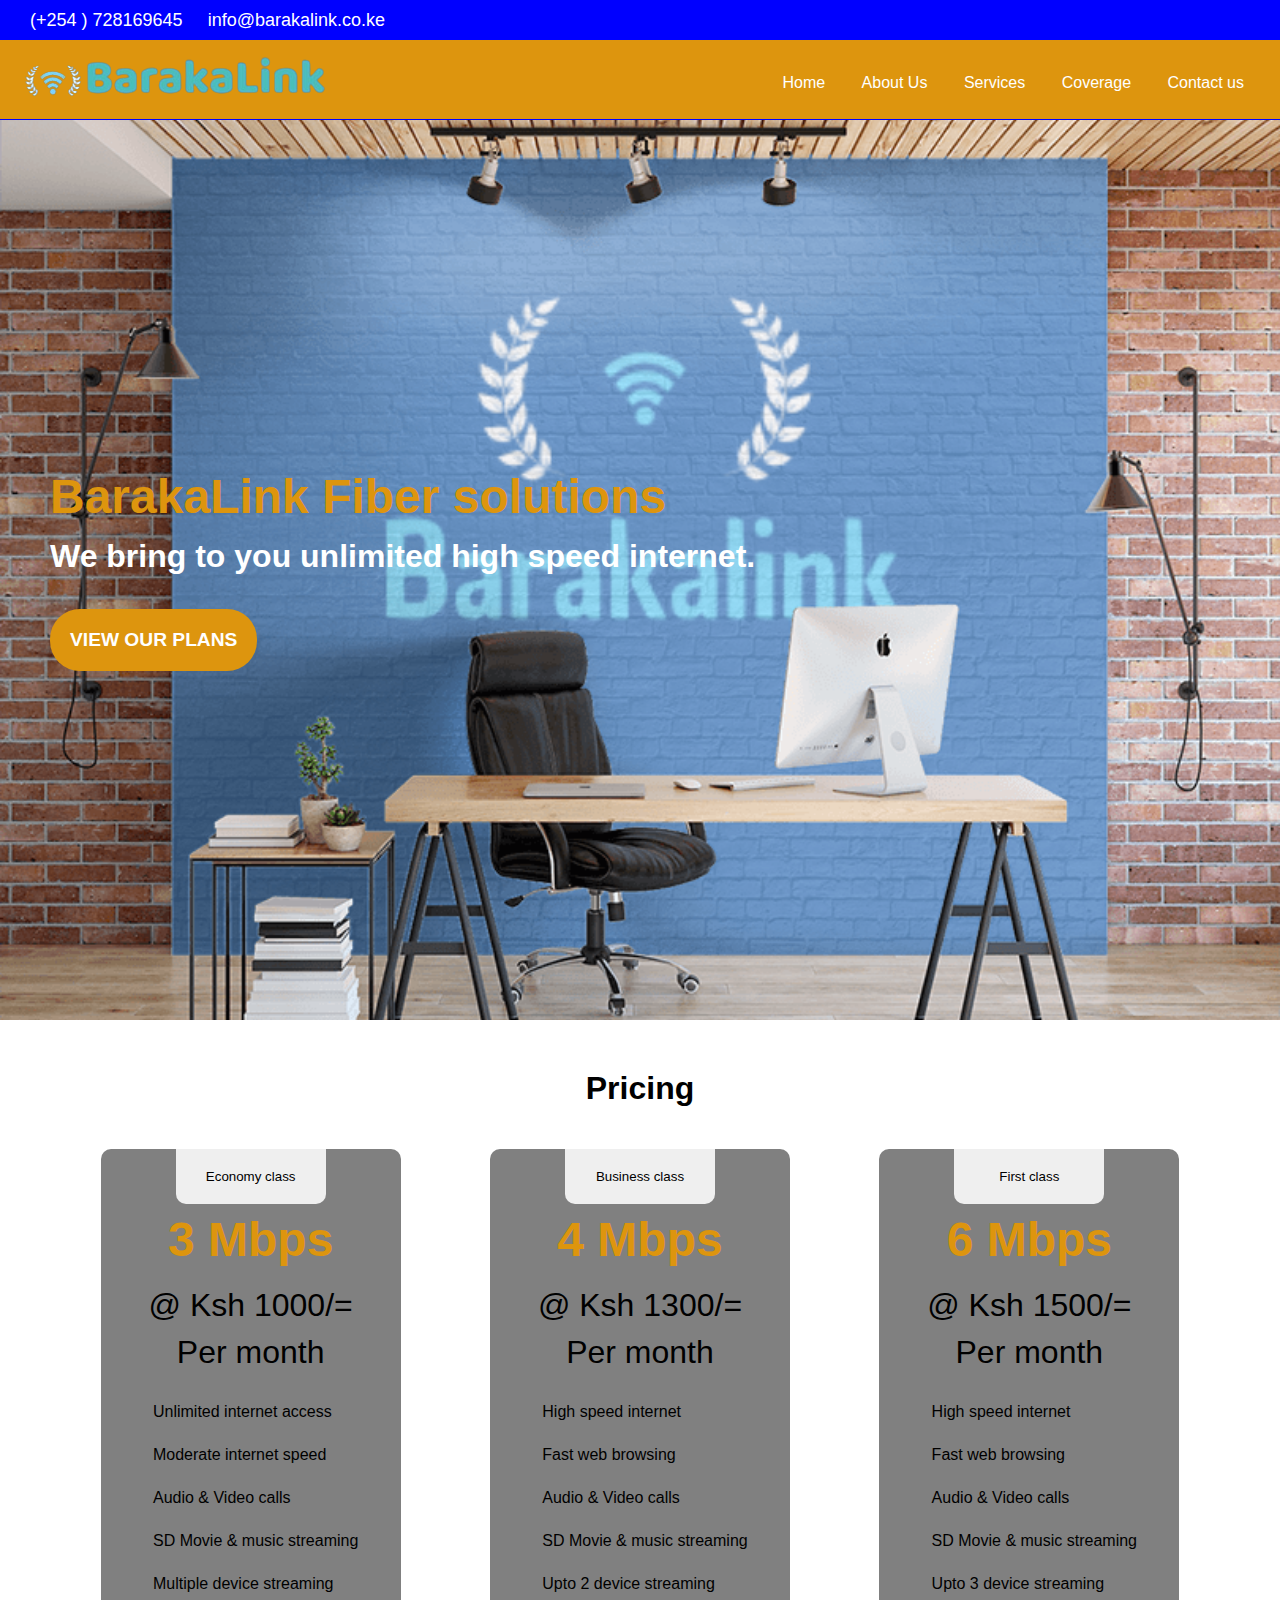
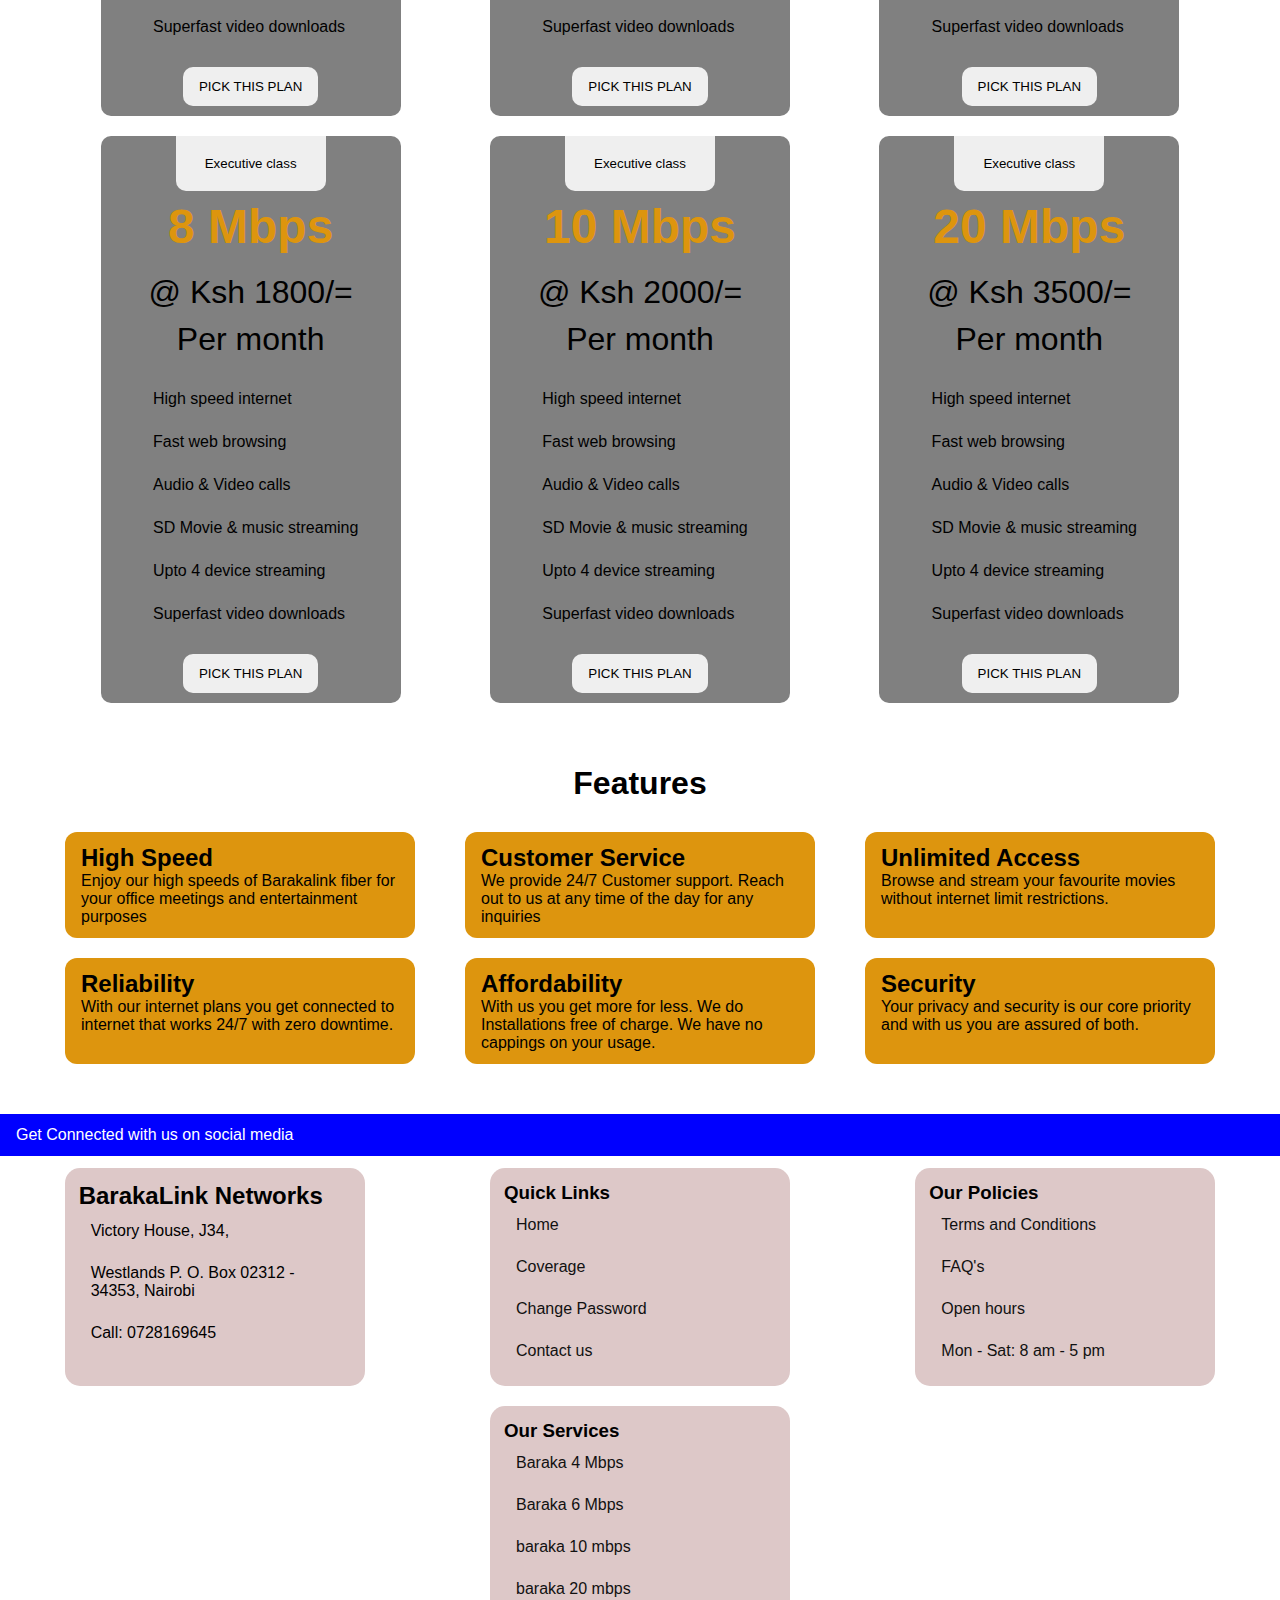
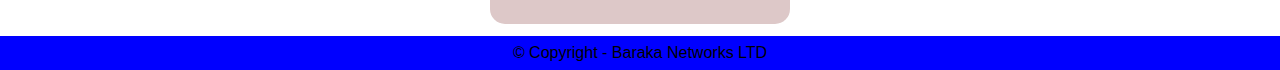
<file: index.html>
<!DOCTYPE html>
<html>
<head>
	<meta charset="UTF-8">
	<meta name="viewport" content="width=device-width, initial-scale=1.0">
	<title>Home BarakaLink Networks ltd</title>
	<link rel="stylesheet" type="text/css" href="styles.css">
<link rel="stylesheet" href="https://cdnjs.cloudflare.com/ajax/libs/font-awesome/6.5.1/css/all.min.css" integrity="sha512-DTOQO9RWCH3ppGqcWaEA1BIZOC6xxalwEsw9c2QQeAIftl+Vegovlnee1c9QX4TctnWMn13TZye+giMm8e2LwA==" crossorigin="anonymous" referrerpolicy="no-referrer" />

<body>
	<div class="top-navbar on-top">
		<div class="top-contact">
			<a href="#"><i class="fa-solid fa-phone"></i>  (+254 ) 728169645</a> 
			<a href="#"><i class="fa-regular fa-envelope"></i>  info@barakalink.co.ke</a>
		</div>
		<div class="top-social">
			<a href="#"><i class="fa-brands fa-facebook"></i></a> 
			<a href="#"><i class="fa-brands fa-tiktok"></i></a>
			<a href="#"><i class="fa-brands fa-x-twitter"></i></a>
		</div>
	</div>

	<header>
		<div class="navbar">
			<div class="logo">
				<img src="images/logo.png" alt="logo">
			</div>

			<div class="nav-links">
				<a href="#">Home</a>
				<a href="#">About Us</a>
				<a href="#">Services</a>
				<a href="#">Coverage</a>
				<a href="#">Contact us</a>
			</div>
			<div class="toggle-btn">
				<i class="fa-solid fa-bars"></i>
			</div>
		</div>

		<div class="dropdown-menu">
			<a href="#">Home</a>
			<a href="#">About Us</a>
			<a href="#">Services</a>
			<a href="#">Coverage</a>
			<a href="#">Contact us</a>
		</div>
		
</header>

	<div class="home-hero">
		<h1>BarakaLink Fiber solutions</h1>
		<h2>We bring to you unlimited high speed internet. </h2>

		<button><a href="#pricing">VIEW OUR PLANS</a></button>
	</div>

<div class="pricing section" id="pricing">


		<h1>Pricing</h1>
	<div class="packages">
		<div class="package-card">
			<button class="price-button">Economy class</button>
			<div class="mbps">
				<h1>3 Mbps</h1>
				<p>@ Ksh 1000/=</p>
				<p>Per month</p>
			</div>
			<div class="description">
				<ul>
					<li><i class="fa-solid fa-check"></i> Unlimited internet access</li>
					<li><i class="fa-solid fa-check"></i> Moderate internet speed</li>
					<li><i class="fa-solid fa-check"></i> Audio & Video calls</li>
					<li><i class="fa-solid fa-check"></i> SD Movie & music streaming</li>
					<li><i class="fa-solid fa-xmark"></i> Multiple device streaming</li>
					<li><i class="fa-solid fa-xmark"></i> Superfast video downloads</li>
				</ul>
			</div>
			<button class="pick-plan">PICK THIS PLAN</button>
		</div>

		<div class="package-card">
			<button class="price-button">Business class</button>
			<div class="mbps">
				<h1>4 Mbps</h1>
				<p>@ Ksh 1300/=</p>
				<p>Per month</p>
			</div>
			<div class="description">
				<ul>
					<li><i class="fa-solid fa-check"></i> High speed internet</li>
					<li><i class="fa-solid fa-check"></i> Fast web browsing</li>
					<li><i class="fa-solid fa-check"></i> Audio & Video calls</li>
					<li><i class="fa-solid fa-check"></i> SD Movie & music streaming</li>
					<li><i class="fa-solid fa-check"></i> Upto 2 device streaming</li>
					<li><i class="fa-solid fa-check"></i> Superfast video downloads</li>
				</ul>
			</div>
			<button class="pick-plan">PICK THIS PLAN</button>
		</div>

		<div class="package-card">
			<button class="price-button">First class</button>
			<div class="mbps">
				<h1>6 Mbps</h1>
				<p>@ Ksh 1500/=</p>
				<p>Per month</p>
			</div>
			<div class="description">
				<ul>
					<li><i class="fa-solid fa-check"></i> High speed internet</li>
					<li><i class="fa-solid fa-check"></i> Fast web browsing</li>
					<li><i class="fa-solid fa-check"></i> Audio & Video calls</li>
					<li><i class="fa-solid fa-check"></i> SD Movie & music streaming</li>
					<li><i class="fa-solid fa-check"></i> Upto 3 device streaming</li>
					<li><i class="fa-solid fa-check"></i> Superfast video downloads</li>
				</ul>
			</div>
			<button class="pick-plan">PICK THIS PLAN</button>
		</div>

		<div class="package-card">
			<button class="price-button">Executive class</button>
			<div class="mbps">
				<h1>8 Mbps</h1>
				<p>@ Ksh 1800/=</p>
				<p>Per month</p>
			</div>
			<div class="description">
				<ul>
					<li><i class="fa-solid fa-check"></i> High speed internet</li>
					<li><i class="fa-solid fa-check"></i> Fast web browsing</li>
					<li><i class="fa-solid fa-check"></i> Audio & Video calls</li>
					<li><i class="fa-solid fa-check"></i> SD Movie & music streaming</li>
					<li><i class="fa-solid fa-check"></i> Upto 4 device streaming</li>
					<li><i class="fa-solid fa-check"></i> Superfast video downloads</li>
				</ul>
			</div>
			<button class="pick-plan">PICK THIS PLAN</button>
		</div>

		<div class="package-card">
			<button class="price-button">Executive class</button>
			<div class="mbps">
				<h1>10 Mbps</h1>
				<p>@ Ksh 2000/=</p>
				<p>Per month</p>
			</div>
			<div class="description">
				<ul>
					<li><i class="fa-solid fa-check"></i> High speed internet</li>
					<li><i class="fa-solid fa-check"></i> Fast web browsing</li>
					<li><i class="fa-solid fa-check"></i> Audio & Video calls</li>
					<li><i class="fa-solid fa-check"></i> SD Movie & music streaming</li>
					<li><i class="fa-solid fa-check"></i> Upto 4 device streaming</li>
					<li><i class="fa-solid fa-check"></i> Superfast video downloads</li>
				</ul>
			</div>
			<button class="pick-plan">PICK THIS PLAN</button>
		</div>
		<div class="package-card">
			<button class="price-button">Executive class</button>
			<div class="mbps">
				<h1>20 Mbps</h1>
				<p>@ Ksh 3500/=</p>
				<p>Per month</p>
			</div>
			<div class="description">
				<ul>
					<li><i class="fa-solid fa-check"></i> High speed internet</li>
					<li><i class="fa-solid fa-check"></i> Fast web browsing</li>
					<li><i class="fa-solid fa-check"></i> Audio & Video calls</li>
					<li><i class="fa-solid fa-check"></i> SD Movie & music streaming</li>
					<li><i class="fa-solid fa-check"></i> Upto 4 device streaming</li>
					<li><i class="fa-solid fa-check"></i> Superfast video downloads</li>
				</ul>
			</div>
			<button class="pick-plan">PICK THIS PLAN</button>
		</div>
		
		

	</div>
</div>

<div class="features section">
	<h1>Features</h1>
	<div class="feature-item">
		<div class="feature-card">
			<h2><i class="fa-solid fa-rocket"></i> High Speed</h2>
			<p>Enjoy our high speeds of Barakalink fiber for your office meetings and entertainment purposes</p>
		</div>
		<div class="feature-card">
			<h2><i class="fa-regular fa-handshake"></i> Customer Service</h2>
			<p>We provide 24/7 Customer support. Reach out to us at any time of the day for any inquiries</p>
		</div>
		<div class="feature-card">
			<h2><i class="fa-solid fa-infinity"></i> Unlimited Access</h2>
			<p>Browse and stream your favourite movies without internet limit restrictions.</p>
		</div>
		<div class="feature-card">
			<h2> <i class="fa-regular fa-circle-check"></i> Reliability</h2>
			<p>With our internet plans you get connected to internet that works 24/7 with zero downtime.</p>
		</div>
		<div class="feature-card">
			<h2><i class="fa-solid fa-sack-dollar"></i> Affordability</h2>
			<p>With us you get more for less. We do Installations free of charge. We have no cappings on your usage.</p>
		</div>
		<div class="feature-card">
			<h2><i class="fa-solid fa-user-lock"></i> Security</h2>
			<p>Your privacy and security is our core priority and with us you are assured of both.</p>
		</div>
	</div>
</div>
<div class="testimonial">
	
</div>

	
	<footer>
		<div class="social-media">
			<div class ="connect">
				<p>Get Connected with us on social media</p>
				
			</div>
			<div class="connect">
				<a href="#"><i class="fa-brands fa-facebook"></i></a> 
				<a href="#"><i class="fa-brands fa-tiktok"></i></a>
				<a href="#"><i class="fa-brands fa-x-twitter"></i></a>
			</div>
		</div>

		<div class="footer-content">
			<div class="footer-items">
				<h2>BarakaLink Networks</h2>
				<ul>
					<li>Victory House, J34, </li>
					<li> Westlands P. O. Box 02312 - 34353, Nairobi</li>
					<li>Call: 0728169645</li>
				</ul>
				
			</div>

			<div class="footer-items">
				<h3>Quick Links</h3>
				<ul>
					<li><a href="#">Home</a></li>
					<li><a href="#">Coverage</a></li>
					<li><a href="#">Change Password</a></li>
					<li><a href="#">Contact us</a></li>
				</ul>
			</div>
			<div class="footer-items">
				<h3>Our Policies</h3>
				<ul>
					<li><a href="#">Terms and Conditions</a></li>
					<li><a href="#">FAQ's</a></li>
					<li><a href="#">Open hours</a></li>
					<li><a href="#">Mon - Sat: 8 am - 5 pm</a></li>
				</ul>
			</div>
			<div class="footer-items">
				<h3>Our Services</h3>
				<ul>
					<li><a href="#">Baraka 4 Mbps</a></li>
					<li><a href="#">Baraka 6 Mbps</a></li>
					<li><a href="#">baraka 10 mbps</a></li>
					<li><a href="#">baraka 20 mbps</a></li>

				</ul>
			</div>
			
		</div>
		<div class="copyright">
			<p>© Copyright - Baraka Networks LTD</p>
		</div>
	</footer>


	<script src="script.js"></script>
</body>
</html>
</file>
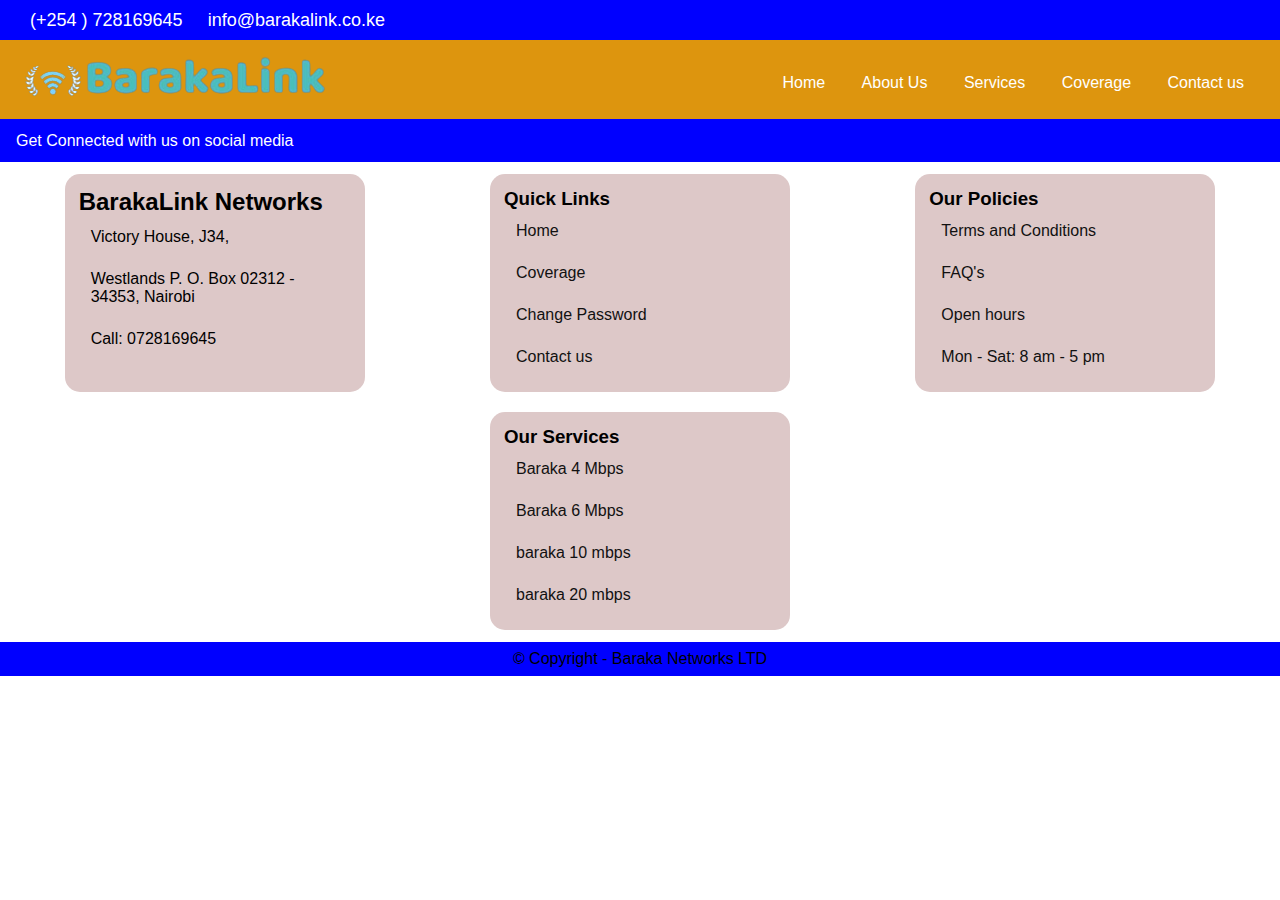
<file: contact.html>
<!DOCTYPE html>
<html lang="en">
<head>
    <meta charset="UTF-8">
    <meta name="viewport" content="width=device-width, initial-scale=1.0">
    <title>Contact us</title>
    <link rel="stylesheet" type="text/css" href="styles.css">
    <link rel="stylesheet" href="https://cdnjs.cloudflare.com/ajax/libs/font-awesome/6.5.1/css/all.min.css" integrity="sha512-DTOQO9RWCH3ppGqcWaEA1BIZOC6xxalwEsw9c2QQeAIftl+Vegovlnee1c9QX4TctnWMn13TZye+giMm8e2LwA==" crossorigin="anonymous" referrerpolicy="no-referrer" />
    
</head>
<body>
    <div class="top-navbar">
		<div class="top-contact">
			<a href="#"><i class="fa-solid fa-phone"></i>  (+254 ) 728169645</a> 
			<a href="#"><i class="fa-regular fa-envelope"></i>  info@barakalink.co.ke</a>
		</div>
		<div class="top-social">
			<a href="#"><i class="fa-brands fa-facebook"></i></a> 
			<a href="#"><i class="fa-brands fa-tiktok"></i></a>
			<a href="#"><i class="fa-brands fa-x-twitter"></i></a>
		</div>
	</div>

	<header>
		<div class="navbar">
			<div class="logo">
				<img src="images/logo.png" alt="logo">
			</div>

			<div class="nav-links">
				<a href="#">Home</a>
				<a href="#">About Us</a>
				<a href="#">Services</a>
				<a href="#">Coverage</a>
				<a href="#">Contact us</a>
			</div>
			<div class="toggle-btn">
				<i class="fa-solid fa-bars"></i>
			</div>
		</div>

		<div class="dropdown-menu">
			<a href="#">Home</a>
			<a href="#">About Us</a>
			<a href="#">Services</a>
			<a href="#">Coverage</a>
			<a href="#">Contact us</a>
		</div>
		
</header>







	
	<footer>
		<div class="social-media">
			<div class="connect">
				<p>Get Connected with us on social media</p>
				
			</div>
			<div class="connect">
				<a href="#"><i class="fa-brands fa-facebook"></i></a> 
				<a href="#"><i class="fa-brands fa-tiktok"></i></a>
				<a href="#"><i class="fa-brands fa-x-twitter"></i></a>
			</div>
		</div>

		<div class="footer-content">
			<div class="footer-items">
				<h2>BarakaLink Networks</h2>
				<ul>
					<li>Victory House, J34, </li>
					<li> Westlands P. O. Box 02312 - 34353, Nairobi</li>
					<li>Call: 0728169645</li>
				</ul>
				
			</div>

			<div class="footer-items">
				<h3>Quick Links</h3>
				<ul>
					<li><a href="#">Home</a></li>
					<li><a href="#">Coverage</a></li>
					<li><a href="#">Change Password</a></li>
					<li><a href="#">Contact us</a></li>
				</ul>
			</div>
			<div class="footer-items">
				<h3>Our Policies</h3>
				<ul>
					<li><a href="#">Terms and Conditions</a></li>
					<li><a href="#">FAQ's</a></li>
					<li><a href="#">Open hours</a></li>
					<li><a href="#">Mon - Sat: 8 am - 5 pm</a></li>
				</ul>
			</div>
			<div class="footer-items">
				<h3>Our Services</h3>
				<ul>
					<li><a href="#">Baraka 4 Mbps</a></li>
					<li><a href="#">Baraka 6 Mbps</a></li>
					<li><a href="#">baraka 10 mbps</a></li>
					<li><a href="#">baraka 20 mbps</a></li>

				</ul>
			</div>
			
		</div>
		<div class="copyright">
			<p>© Copyright - Baraka Networks LTD</p>
		</div>
	</footer>


	<script src="script.js"></script>
    
</body>
</html>
</file>
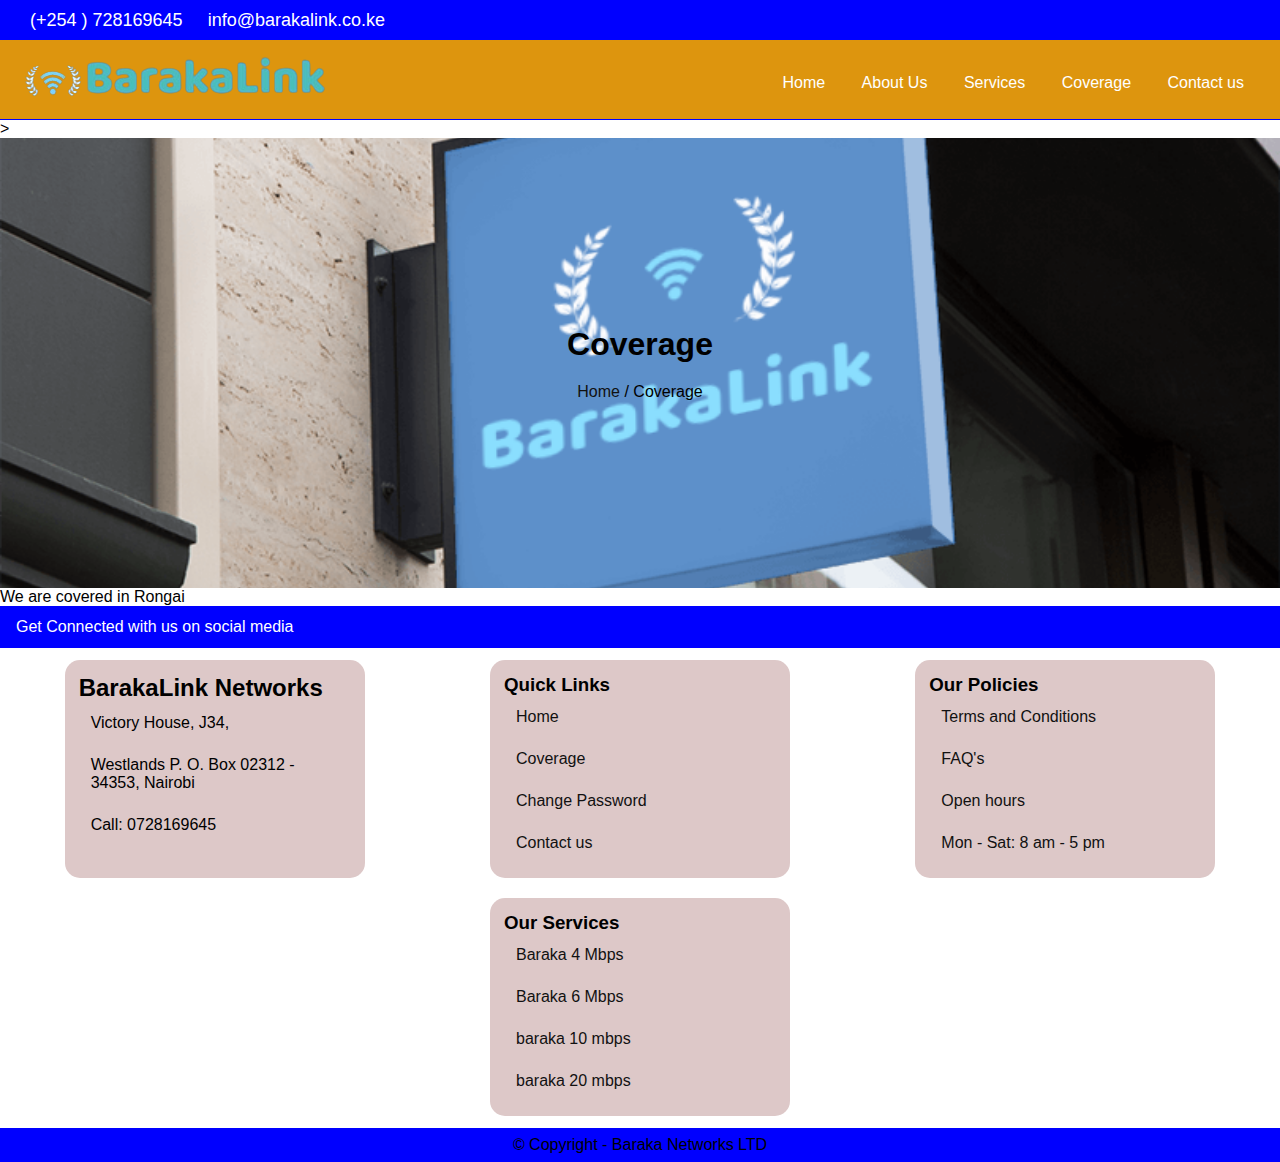
<file: coverage.html>
<!DOCTYPE html>
<html lang="en">
<head>
    <meta charset="UTF-8">
    <meta name="viewport" content="width=device-width, initial-scale=1.0">
    <title>Coverage</title>
    <link rel="stylesheet" type="text/css" href="styles.css">
    <link rel="stylesheet" href="https://cdnjs.cloudflare.com/ajax/libs/font-awesome/6.5.1/css/all.min.css" integrity="sha512-DTOQO9RWCH3ppGqcWaEA1BIZOC6xxalwEsw9c2QQeAIftl+Vegovlnee1c9QX4TctnWMn13TZye+giMm8e2LwA==" crossorigin="anonymous" referrerpolicy="no-referrer" />
    
</head>
<body>
    <div class="top-navbar">
		<div class="top-contact">
			<a href="#"><i class="fa-solid fa-phone"></i>  (+254 ) 728169645</a> 
			<a href="#"><i class="fa-regular fa-envelope"></i>  info@barakalink.co.ke</a>
		</div>
		<div class="top-social">
			<a href="#"><i class="fa-brands fa-facebook"></i></a> 
			<a href="#"><i class="fa-brands fa-tiktok"></i></a>
			<a href="#"><i class="fa-brands fa-x-twitter"></i></a>
		</div>
	</div>

	<header>
		<div class="navbar">
			<div class="logo">
				<img src="images/logo.png" alt="logo">
			</div>

			<div class="nav-links">
				<a href="#">Home</a>
				<a href="#">About Us</a>
				<a href="#">Services</a>
				<a href="#">Coverage</a>
				<a href="#">Contact us</a>
			</div>
			<div class="toggle-btn">
				<i class="fa-solid fa-bars"></i>
			</div>
		</div>

		<div class="dropdown-menu">
			<a href="#">Home</a>
			<a href="#">About Us</a>
			<a href="#">Services</a>
			<a href="#">Coverage</a>
			<a href="#">Contact us</a>
		</div>
		
</header>>

    <div class="hero">
        <h1>Coverage</h1>
        <div><a href="index.html">Home</a> / <span>Coverage</span></div>
    </div>

	<p>We are covered in Rongai</p>





	
	<footer>
		<div class="social-media">
			<div class="connect">
				<p>Get Connected with us on social media</p>
				
			</div>
			<div class="connect">
				<a href="#"><i class="fa-brands fa-facebook"></i></a> 
				<a href="#"><i class="fa-brands fa-tiktok"></i></a>
				<a href="#"><i class="fa-brands fa-x-twitter"></i></a>
			</div>
		</div>

		<div class="footer-content">
			<div class="footer-items">
				<h2>BarakaLink Networks</h2>
				<ul>
					<li>Victory House, J34, </li>
					<li> Westlands P. O. Box 02312 - 34353, Nairobi</li>
					<li>Call: 0728169645</li>
				</ul>
				
			</div>

			<div class="footer-items">
				<h3>Quick Links</h3>
				<ul>
					<li><a href="#">Home</a></li>
					<li><a href="#">Coverage</a></li>
					<li><a href="#">Change Password</a></li>
					<li><a href="#">Contact us</a></li>
				</ul>
			</div>
			<div class="footer-items">
				<h3>Our Policies</h3>
				<ul>
					<li><a href="#">Terms and Conditions</a></li>
					<li><a href="#">FAQ's</a></li>
					<li><a href="#">Open hours</a></li>
					<li><a href="#">Mon - Sat: 8 am - 5 pm</a></li>
				</ul>
			</div>
			<div class="footer-items">
				<h3>Our Services</h3>
				<ul>
					<li><a href="#">Baraka 4 Mbps</a></li>
					<li><a href="#">Baraka 6 Mbps</a></li>
					<li><a href="#">baraka 10 mbps</a></li>
					<li><a href="#">baraka 20 mbps</a></li>

				</ul>
			</div>
			
		</div>
		<div class="copyright">
			<p>© Copyright - Baraka Networks LTD</p>
		</div>
	</footer>


	<script src="script.js"></script>
    
</body>
</html>
</file>
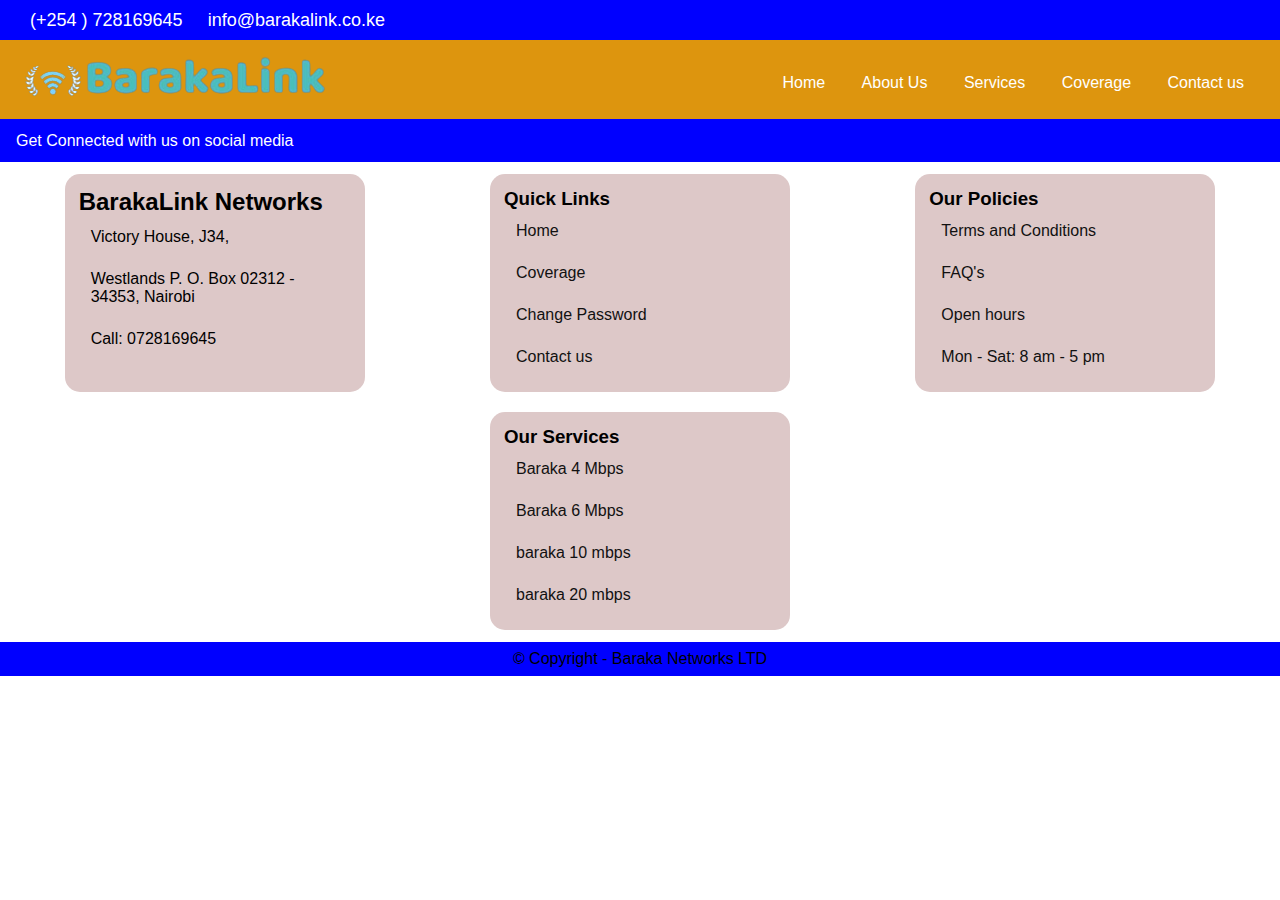
<file: services.html>
<!DOCTYPE html>
<html lang="en">
<head>
    <meta charset="UTF-8">
    <meta name="viewport" content="width=device-width, initial-scale=1.0">
    <title>Coverage</title>
    <link rel="stylesheet" type="text/css" href="styles.css">
    <link rel="stylesheet" href="https://cdnjs.cloudflare.com/ajax/libs/font-awesome/6.5.1/css/all.min.css" integrity="sha512-DTOQO9RWCH3ppGqcWaEA1BIZOC6xxalwEsw9c2QQeAIftl+Vegovlnee1c9QX4TctnWMn13TZye+giMm8e2LwA==" crossorigin="anonymous" referrerpolicy="no-referrer" />
    
</head>
<body>
    <div class="top-navbar">
		<div class="top-contact">
			<a href="#"><i class="fa-solid fa-phone"></i>  (+254 ) 728169645</a> 
			<a href="#"><i class="fa-regular fa-envelope"></i>  info@barakalink.co.ke</a>
		</div>
		<div class="top-social">
			<a href="#"><i class="fa-brands fa-facebook"></i></a> 
			<a href="#"><i class="fa-brands fa-tiktok"></i></a>
			<a href="#"><i class="fa-brands fa-x-twitter"></i></a>
		</div>
	</div>

	<header>
		<div class="navbar">
			<div class="logo">
				<img src="images/logo.png" alt="logo">
			</div>

			<div class="nav-links">
				<a href="#">Home</a>
				<a href="#">About Us</a>
				<a href="#">Services</a>
				<a href="#">Coverage</a>
				<a href="#">Contact us</a>
			</div>
			<div class="toggle-btn">
				<i class="fa-solid fa-bars"></i>
			</div>
		</div>

		<div class="dropdown-menu">
			<a href="#">Home</a>
			<a href="#">About Us</a>
			<a href="#">Services</a>
			<a href="#">Coverage</a>
			<a href="#">Contact us</a>
		</div>
		
</header>








	
	<footer>
		<div class="social-media">
			<div class="connect">
				<p>Get Connected with us on social media</p>
				
			</div>
			<div class="connect">
				<a href="#"><i class="fa-brands fa-facebook"></i></a> 
				<a href="#"><i class="fa-brands fa-tiktok"></i></a>
				<a href="#"><i class="fa-brands fa-x-twitter"></i></a>
			</div>
		</div>

		<div class="footer-content">
			<div class="footer-items">
				<h2>BarakaLink Networks</h2>
				<ul>
					<li>Victory House, J34, </li>
					<li> Westlands P. O. Box 02312 - 34353, Nairobi</li>
					<li>Call: 0728169645</li>
				</ul>
				
			</div>

			<div class="footer-items">
				<h3>Quick Links</h3>
				<ul>
					<li><a href="#">Home</a></li>
					<li><a href="#">Coverage</a></li>
					<li><a href="#">Change Password</a></li>
					<li><a href="#">Contact us</a></li>
				</ul>
			</div>
			<div class="footer-items">
				<h3>Our Policies</h3>
				<ul>
					<li><a href="#">Terms and Conditions</a></li>
					<li><a href="#">FAQ's</a></li>
					<li><a href="#">Open hours</a></li>
					<li><a href="#">Mon - Sat: 8 am - 5 pm</a></li>
				</ul>
			</div>
			<div class="footer-items">
				<h3>Our Services</h3>
				<ul>
					<li><a href="#">Baraka 4 Mbps</a></li>
					<li><a href="#">Baraka 6 Mbps</a></li>
					<li><a href="#">baraka 10 mbps</a></li>
					<li><a href="#">baraka 20 mbps</a></li>

				</ul>
			</div>
			
		</div>
		<div class="copyright">
			<p>© Copyright - Baraka Networks LTD</p>
		</div>
	</footer>


	<script src="script.js"></script>
    
</body>
</html>
</file>
<file: styles.css>
*{
	padding: 0;
	margin: 0;
	box-sizing: border-box;
	font-family: 'open sans', sans-serif;
}
:root {
	--primary-color: blue;
	--secondary-color: rgb(221, 149, 14);
	--white-color: #fff;
	--gray-color: rgb(221, 200, 200);
	--black-color: #111;
}
.body{
	background-color: var(--white-color);
	color: var(--black-color);
	width: 100vw;
	height: 100vh;
}
ul li{
	list-style: none;
}
a{
	text-decoration: none;
}
.top-navbar{
	height: 40px;
	display: flex;
	justify-content: space-between;
	align-content: center;
	flex-flow: row wrap;
	background-color: var(--primary-color);
	padding: 16px 20px;
	font-size: 18px;
}
.top-navbar .top-contact a, .top-navbar .top-social a{
	color: #fff;
	padding: 12px 10px;

}
header{
	position: relative;
}
.navbar{
	display: flex;
	justify-content: space-between;
	align-items: center;
	flex-flow: row wrap;
	height: 80px;
	padding: 16px 20px;
	border-bottom: 1px solid var(--primary-color);
	background-color: var(--secondary-color);
	position: sticky;
	top: 0;
}

.navbar a{
	padding: 12px 16px;
	color: var(--white-color);
}
.navbar a:hover{
	color: blue;
}
.navbar .toggle-btn{
	color: #fff;
	cursor: pointer;
	font-size: 1.5rem;
	display: none;
}
.dropdown-menu{
	display: none;
	position: absolute;
	right: 2rem;
	top: 80px;
	height: 0;
	width: 300px;
	background: rgba(255, 255, 255, 0.1);
	backdrop-filter: blur(15px);
	border-radius: 18px;
	overflow: hidden;
	transition: height .2s cubic-bezier(0.19, 1, 0.22, 1);
}
.dropdown-menu.open{
	height: 240px;
}
.dropdown-menu a{
	padding: 0.7rem;
	display: flex;
	align-items: center;
	justify-content: center;
	color: var(--white-color);

}
.home-hero{
	height: 100vh;
	background-image: url('images/meet.png');
	background-position: center;
	background-repeat: no-repeat;
	background-size: cover;
	background-color: blue;
	display: flex;
	flex-direction: column;
	gap: 14px;
	padding: 50px;
	justify-content: center;
}
.home-hero h1{
	color: var(--secondary-color);
	font-size: 3em;
}
.home-hero h2{
	color: var(--white-color);
	font-size: 2em;
	padding-bottom: 20px; 
}
.home-hero button{
	border: none;
	background-color: var(--secondary-color);
	padding: 20px;
	border-radius: 30px;
	font-size: 1.2em;
	font-weight: bold;
	color: var(--white-color);
	cursor: pointer;
	width: fit-content;
	transition:scale 0.2 ease;
}
.home-hero button:hover{
	scale:1.05;
}
.home-hero a{
	color: var(--white-color);
}
.section{
	margin: 50px;
}
.section h1{
	text-align: center;
	padding-bottom: 30px;
}
.packages{
	display: flex;
	justify-content: space-around;
	align-items: center;
	gap:20px;
	padding: 12px 16px;
	flex-flow: row wrap;
}
.package-card{
	width: 300px;
	height: auto;
	background-color: gray;
	display: flex;
	flex-direction: column;
	align-items: center;
	justify-content: space-between;
	padding-bottom: 10px;
	align-self: stretch;
	border-radius: 10px;
	
}
.package-card button.price-button{
	border: none;
	padding: 20px;
	width: 150px;
	border-bottom-left-radius: 10px;
	border-bottom-right-radius: 10px;
}
.package-card .mbps{
	padding: 8px 10px;
	text-align: center;
}
.package-card .mbps h1{
	font-size: 3em;
	padding-bottom: 20px;
	color: var(--secondary-color);
}
.package-card .mbps p{
	font-size: 2em;
	padding-bottom: 10px;
}
.package-card .description{
	padding: 10px 12px;
}
.package-card .description li{
	padding-bottom: 20px;
}
.package-card .description li i{
	padding-right: 10px;
	color: green;
	font-weight: bold;
	font-size: 20px;
}
.package-card .description li i.fa-xmark{
	color:red;
}
.package-card button.pick-plan{
	border: none;
	border-radius: 10px;
	padding: 12px 16px;
	cursor: pointer;
}
.feature-item{
	display: flex;
	justify-content: space-around;
	flex-wrap: wrap;
	align-items: center;
	gap: 20px;
}
.feature-card{
	width: 350px;
	padding: 12px 16px;
	background-color: var(--secondary-color);
	border-radius: 12px;
	align-self: stretch;
}

.hero{
	background-image: url("images/streetlogo.png");
	background-position: center;
	background-repeat: no-repeat;
	background-size: cover;
	height: 50vh;
	display: flex;
	justify-content: center;
	align-items: center;
	flex-direction: column;
	gap: 20px;
}
.hero a{
	color: var(--black-color);

}
.hero a:hover{
	color: var(--secondary-color);
}
footer .social-media{
	background-color: var(--primary-color);
	display: flex;
	flex-wrap: wrap;
	justify-content: space-between;
	align-items: center;

}
footer .connect p, .connect a{
	color: var(--white-color);
	padding: 12px 16px;
}

.footer-content{
	display: flex;
	align-items: center;
	justify-content: space-around;
	flex-wrap: wrap;
	gap: 20px;
	padding: 12px;
}

.footer-items{
	height: auto;
	align-self: stretch;
	width: 300px;
	background-color: var(--gray-color);
	border-radius: 15px;
	padding: 14px;
}
.footer-items a{
	color: var(--black-color);
}
.footer-items li{
	padding: 12px;
}

.copyright{
	text-align: center;
	background-color: var(--primary-color);
	padding: 8px 0;
}

@media screen and (max-width: 992px){
	.navbar .nav-links, .top-navbar{
		display: none;
	}
	.navbar .toggle-btn{
		display: block;
	}
	.dropdown-menu{
		display: block;
	}
	
}
@media screen and (max-width: 576px){
	.dropdown-menu{
		left: 2rem;
		width: unset;
	}
	.social-media{
		flex-direction: column;
		
	}
	.social-media .connect{
		margin-bottom: 10px;
	}
}
</file>
